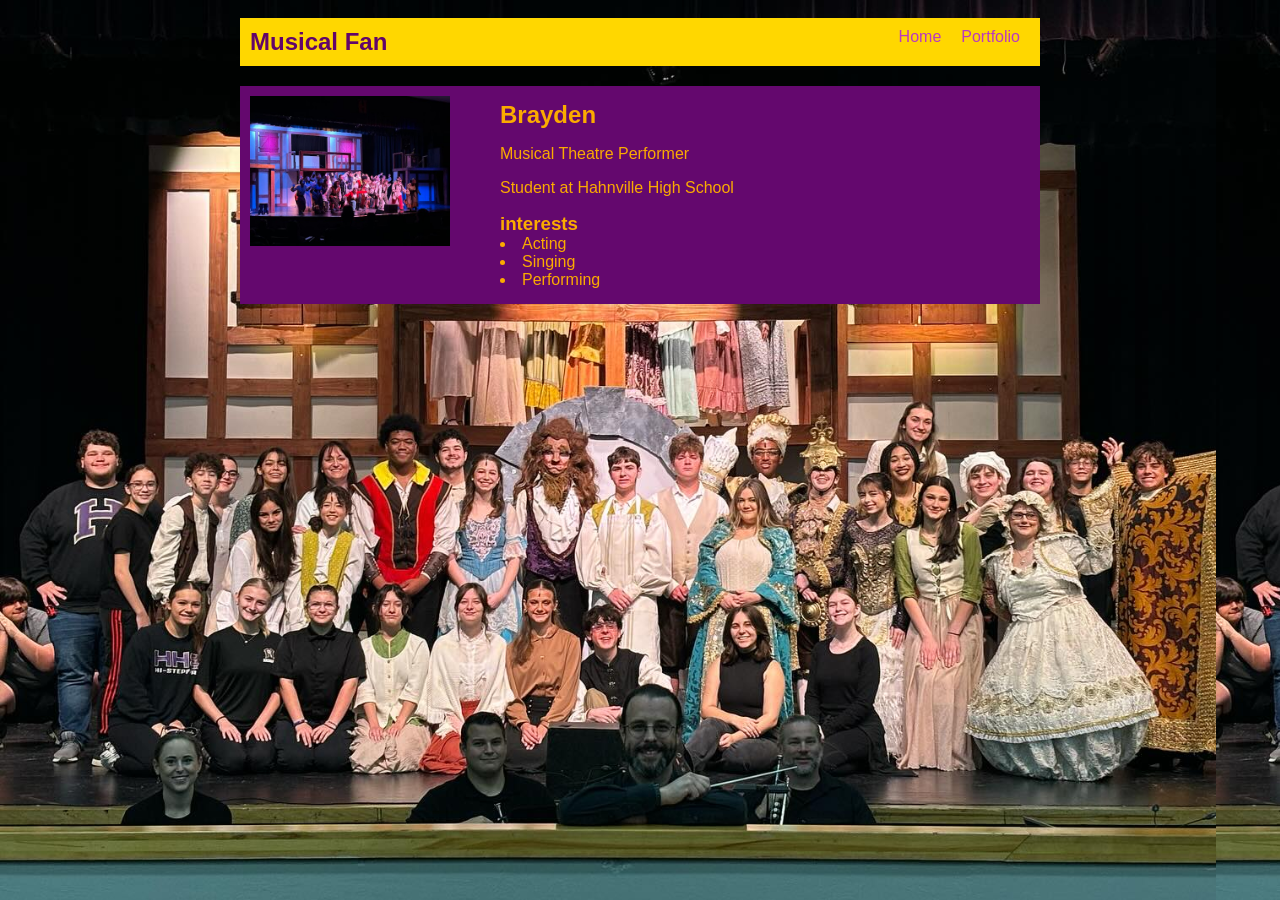
<file: BraydenGregory8.github.io/index.html>
<!DOCTYPE html>
<html>
  <head>
    <title>Musical Fan</title>
    <link rel="stylesheet" href="style.css"/>
  </head>

  <body>
    <!-- All content goes here -->
    <div id="all-contents">
      <nav>
        <h1>Musical Fan</h1>
        <ul id="nav-ul"> 
          
        </ul id="nav-ul">
<li class="nav-li">
  <a href="index.html">Home</a>
</li>
<li class="nav-li">
  <a href="portfolio.html">Portfolio</a>
</li>
</ul>
      </nav>

      <main>
        <!-- Sidebar section -->
        <div class="sidebar">
          <img class="sidebar-img" src="Images/Itsabeast.jpg" />
        </div>

        <!-- Content section -->
        <div class="content">
          <h2>Brayden</h2>
          <p>Musical Theatre Performer</p>
          <p>Student at Hahnville High School</p>
          <div id="Interests">
            <h3>interests</h3>
            <u1>
              <li>Acting</li>
              <li>Singing</li>
              <li>Performing</li>
            </u1>
          </div>
        </div>
      </main>
    </div>
  </body>
</html>
</file>
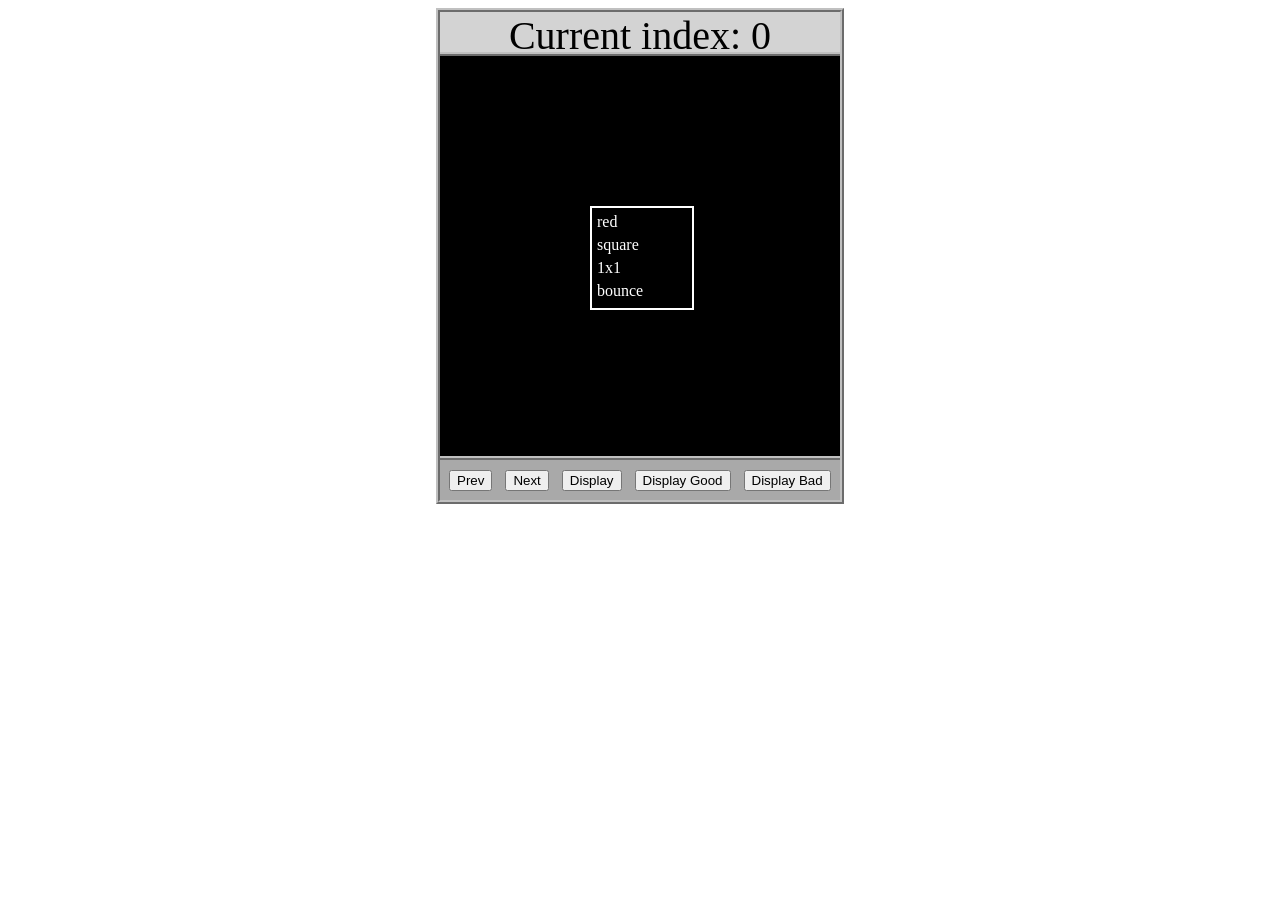
<file: asd-projects/data-shapes/index.html>
<!DOCTYPE html>
<html>
  <head>
    <meta charset="utf-8" />
    <meta name="viewport" content="width=device-width" />
    <title>Data Shapes</title>
    <link rel="stylesheet" href="index.css" />
    <script src="https://code.jquery.com/jquery-3.1.0.js"></script>
    <script src="index.js"></script>
  </head>
  <body>
    <div id="board">
      <div id="info-bar">Current index: 0</div>
      <div id="shape-container">
        <div id="shape"></div>
      </div>
      <div id="button-box">
        <button id="cycle-left">Prev</button>
        <button id="cycle-right">Next</button>
        <button id="execute1">Display</button>
        <button id="execute2">Display Good</button>
        <button id="execute3">Display Bad</button>
      </div>
    </div>
  </body>
</html>
</file>
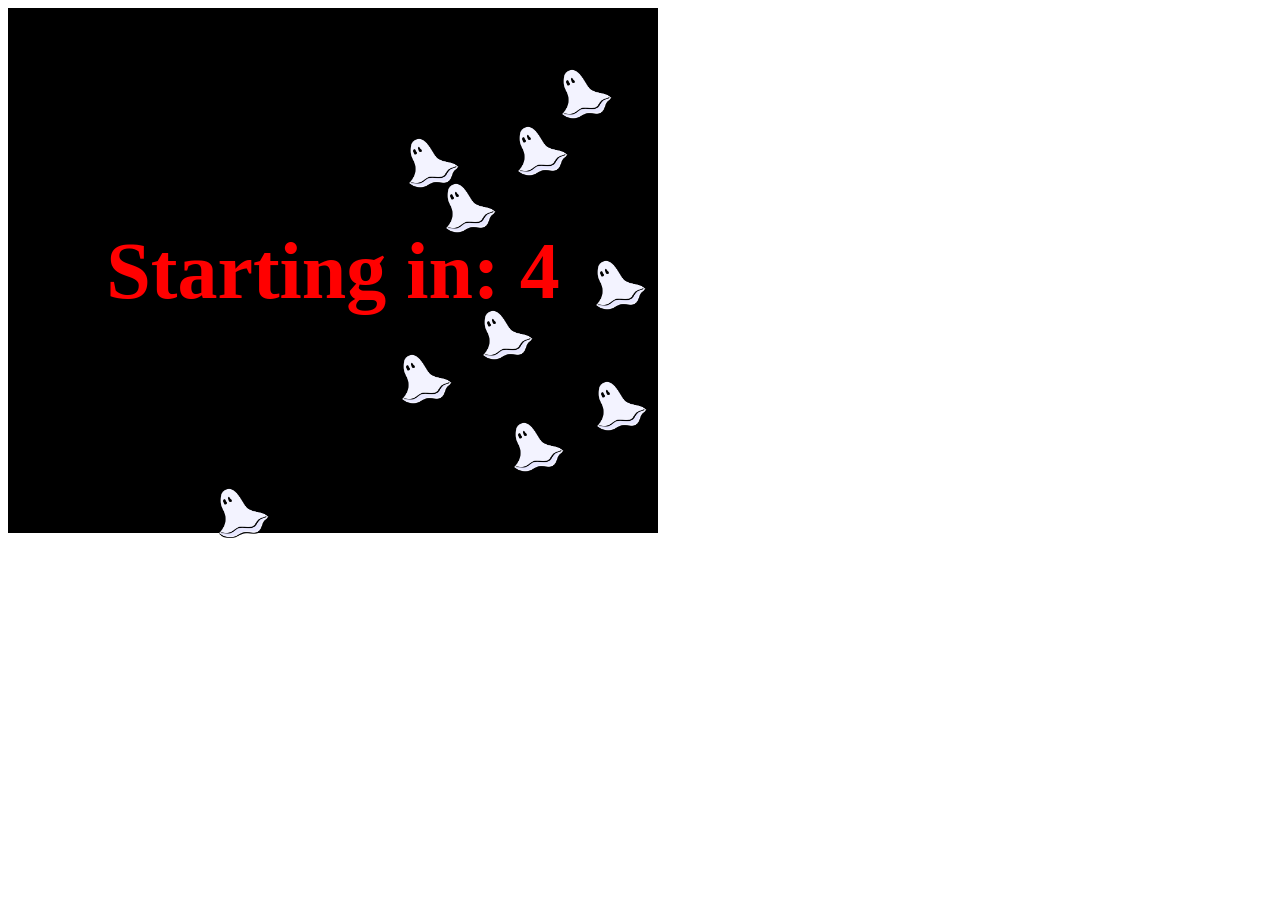
<file: asd-projects/debugging-exercise/index.html>
<!DOCTYPE html>
<html>
<head>
    <meta charset="utf-8">
    <meta name="viewport" content="width=device-width">
    <title>Debugger Exercise</title>
    <link rel="stylesheet" href="index.css">
    <script src="https://code.jquery.com/jquery-3.1.0.js"></script>
    <script src="index.js"></script>
</head>
<body>
    <div id="board">

    </div>
</body>
</html>
</file>
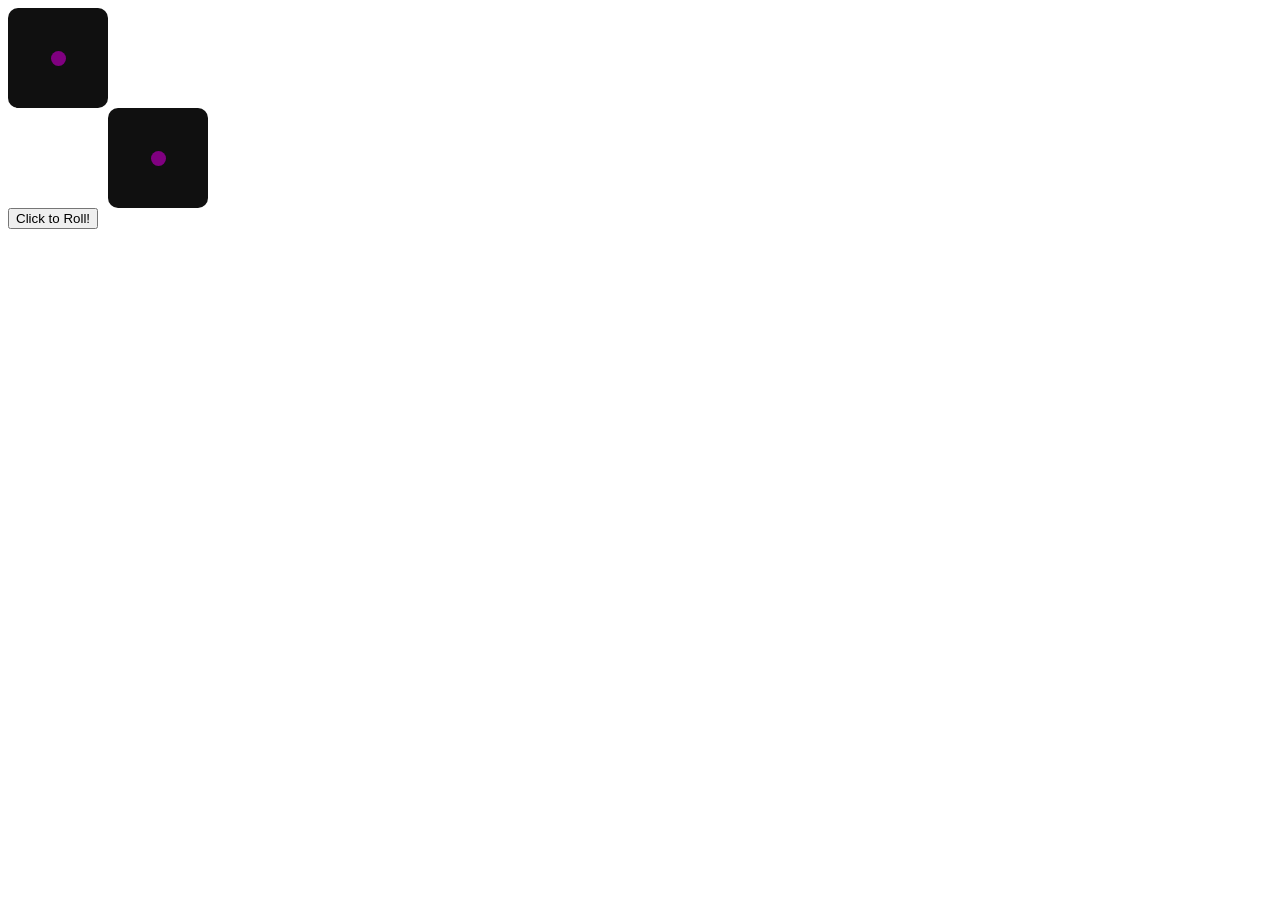
<file: asd-projects/dice-app/index.html>
<!DOCTYPE html>
<html>
  <head>
    <link rel="stylesheet" href="style.css" />
    <script src="https://code.jquery.com/jquery-3.5.1.js"></script>
  </head>
  <body>
    <div iD ="diceGap"></div>
    <div id="die1" class = "dot"> </div>
    <div id="die2" class = "dot"></div>
    <button type = "button"> Click to Roll! </button>
  </body>
   <script src="dice.js"></script>
</html>
</file>
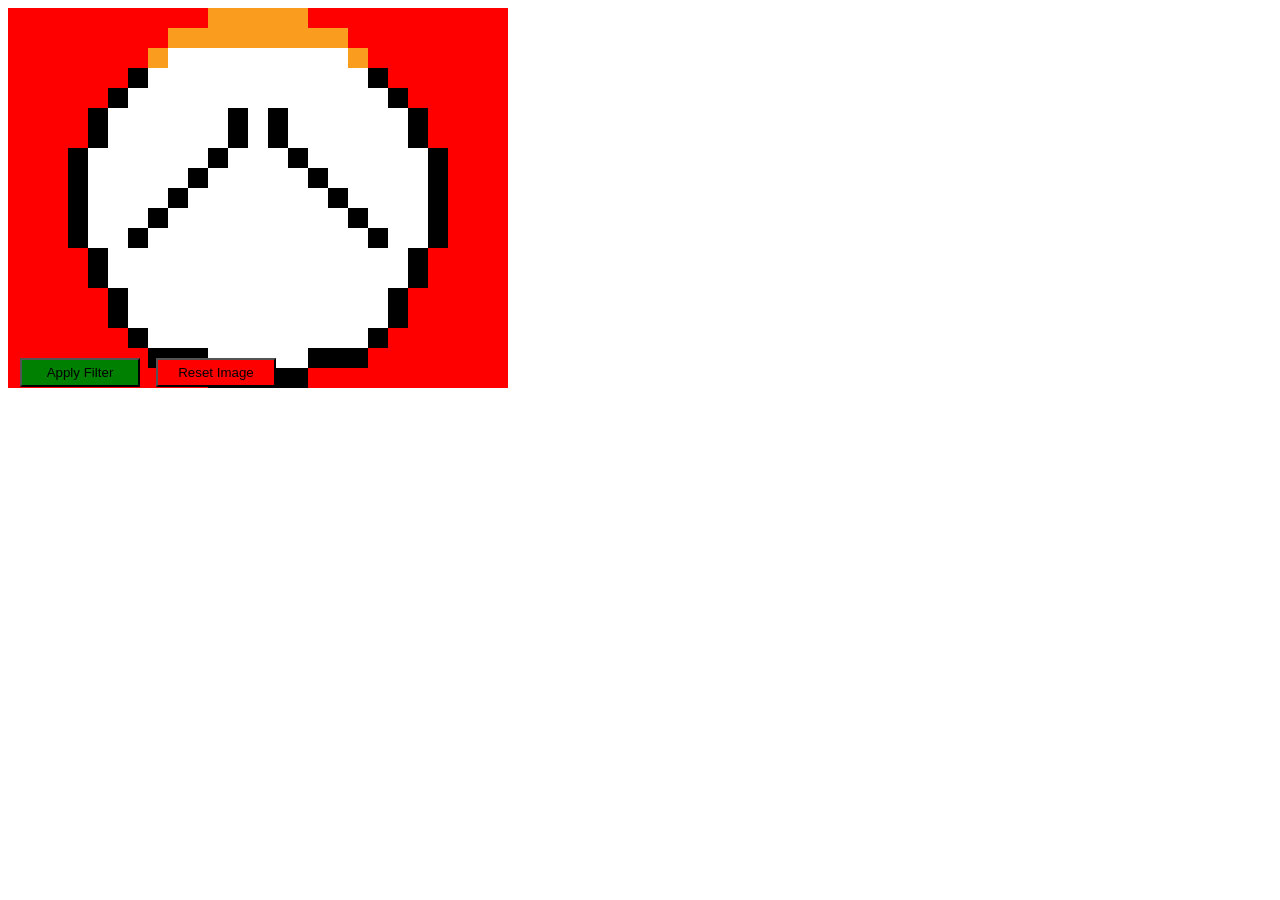
<file: asd-projects/image-filtering/index.html>
<!DOCTYPE html>
<html>
  <head>
    <script src="https://code.jquery.com/jquery-3.1.0.js"></script>
    <meta charset="utf-8" />
    <meta name="viewport" content="width=device-width" />
    <link rel="stylesheet" href="index.css" />
    <script src="image.js"></script>
    <script src="index.js"></script>
    <title>Image Filtering</title>
  </head>
  <body>
    <div id="display"></div>
    <div id="button-box">
      <button id="apply">Apply Filter</button>
      <button id="reset">Reset Image</button>
    </div>
  </body>
</html>
</file>
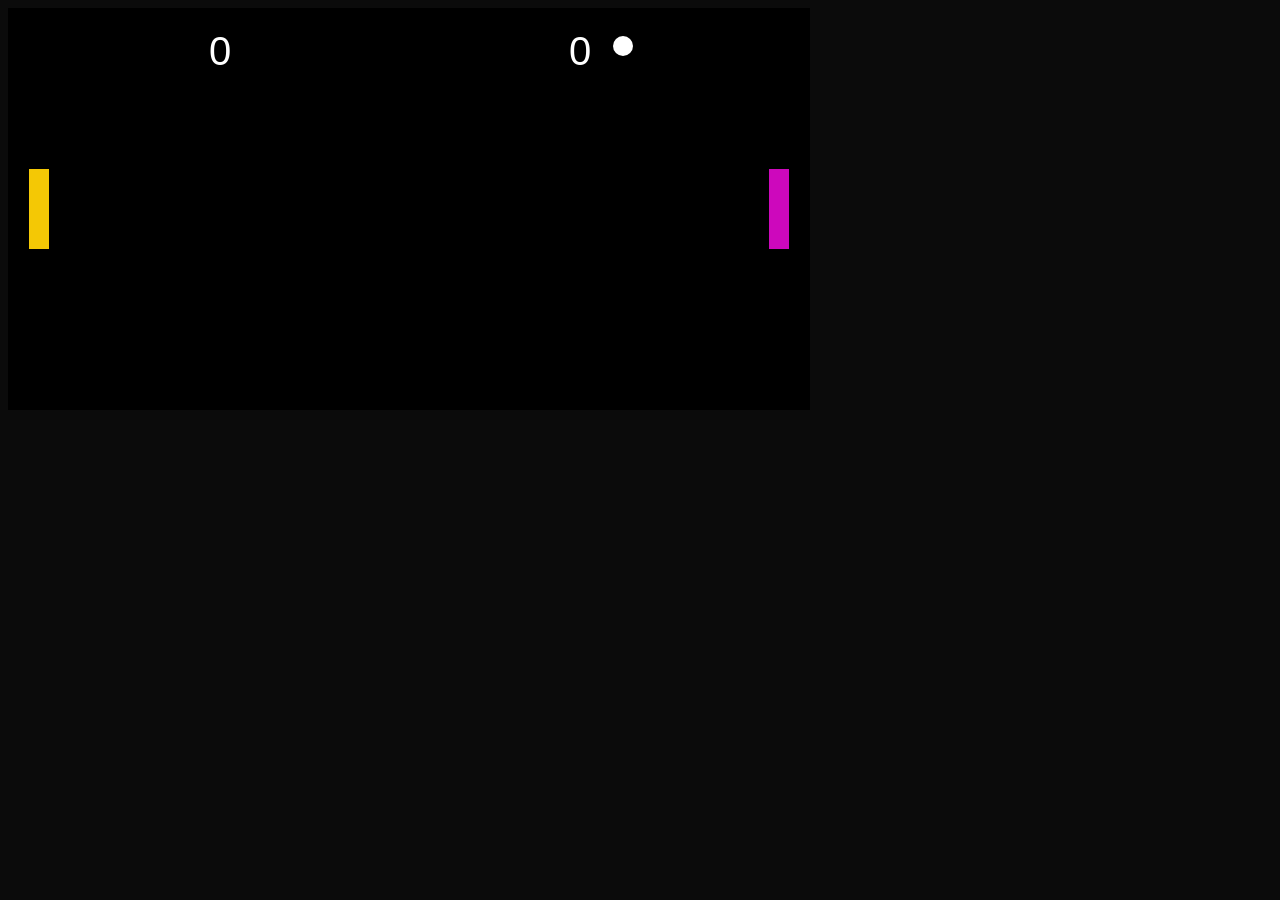
<file: asd-projects/pong/index.html>
<!DOCTYPE html>
<html>
  <head>
    <title>Title</title>
    <!-- Load CSS files -->
    <link rel="stylesheet" type="text/css" href="index.css">
    
    <!-- Load JavaScript files -->
    <script src="jquery.min.js"></script>
    <script src="index.js"></script>
  </head>
  
  <body>
  <div id="board">
    <!-- Game Items -->
    <div id="paddleLeft"></div>
    <div id="ball"></div>
    <div id="paddleRight"></div>
    
    <!-- UI / Scores -->
    <div id="score1">0</div>
    <div id="score2">0</div>
  </div>
</body>

</html>
</file>
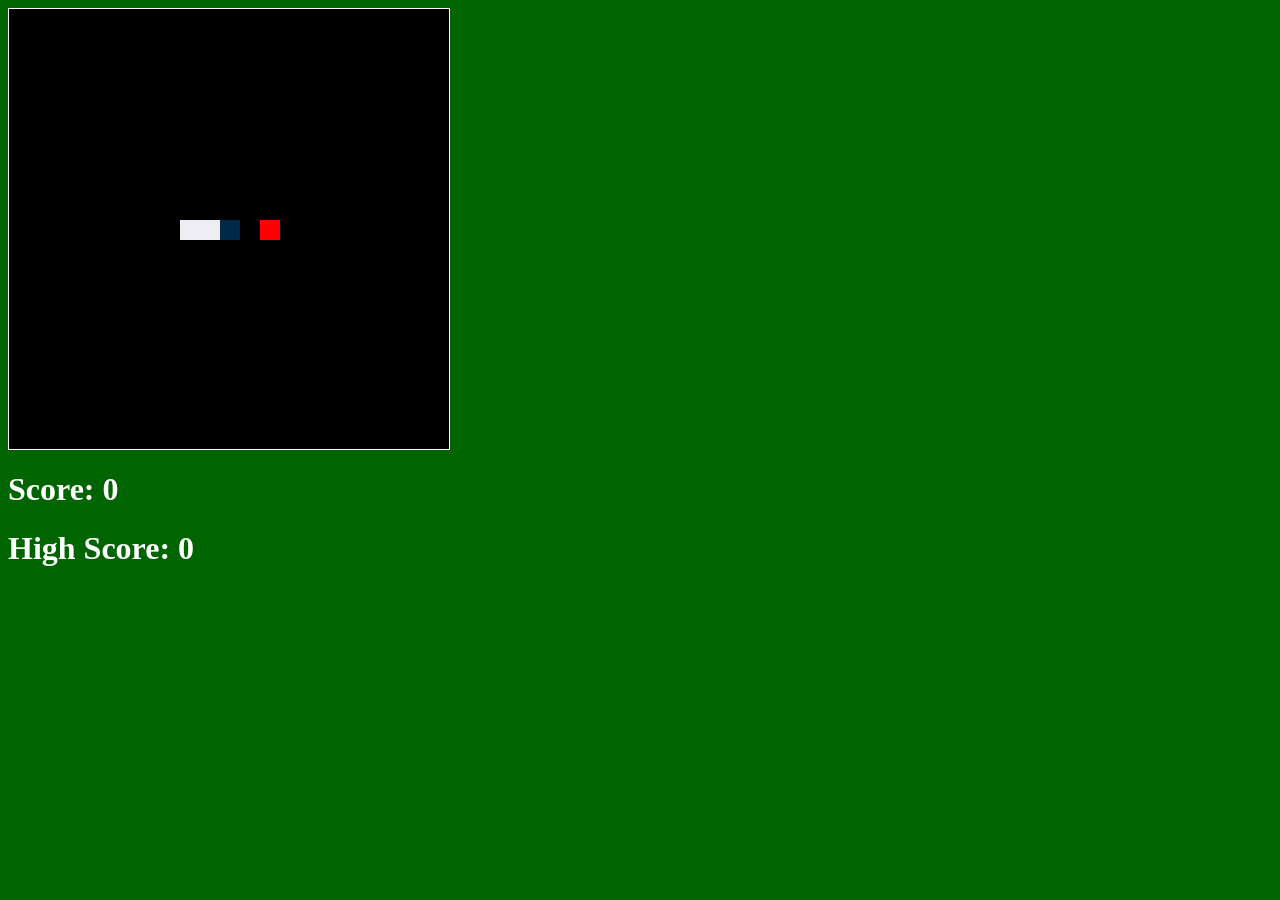
<file: asd-projects/snake/index.html>
<!doctype html>
<html>
  <head>
    <title>Snake</title>
    <!--Link jQuery and CSS here-->
    <link rel="stylesheet" type="text/css" href="index.css" />
    <script src="jquery.min.js"></script>
  </head>
  <body>
    <div id="board"></div>
    <h1 id="score">Score: 0</h1>
    <h1 id="highScore">High Score: 0</h1>
  </body>
  <!-- Link index.js here -->
  <script src="index.js"></script>
</html>
</file>
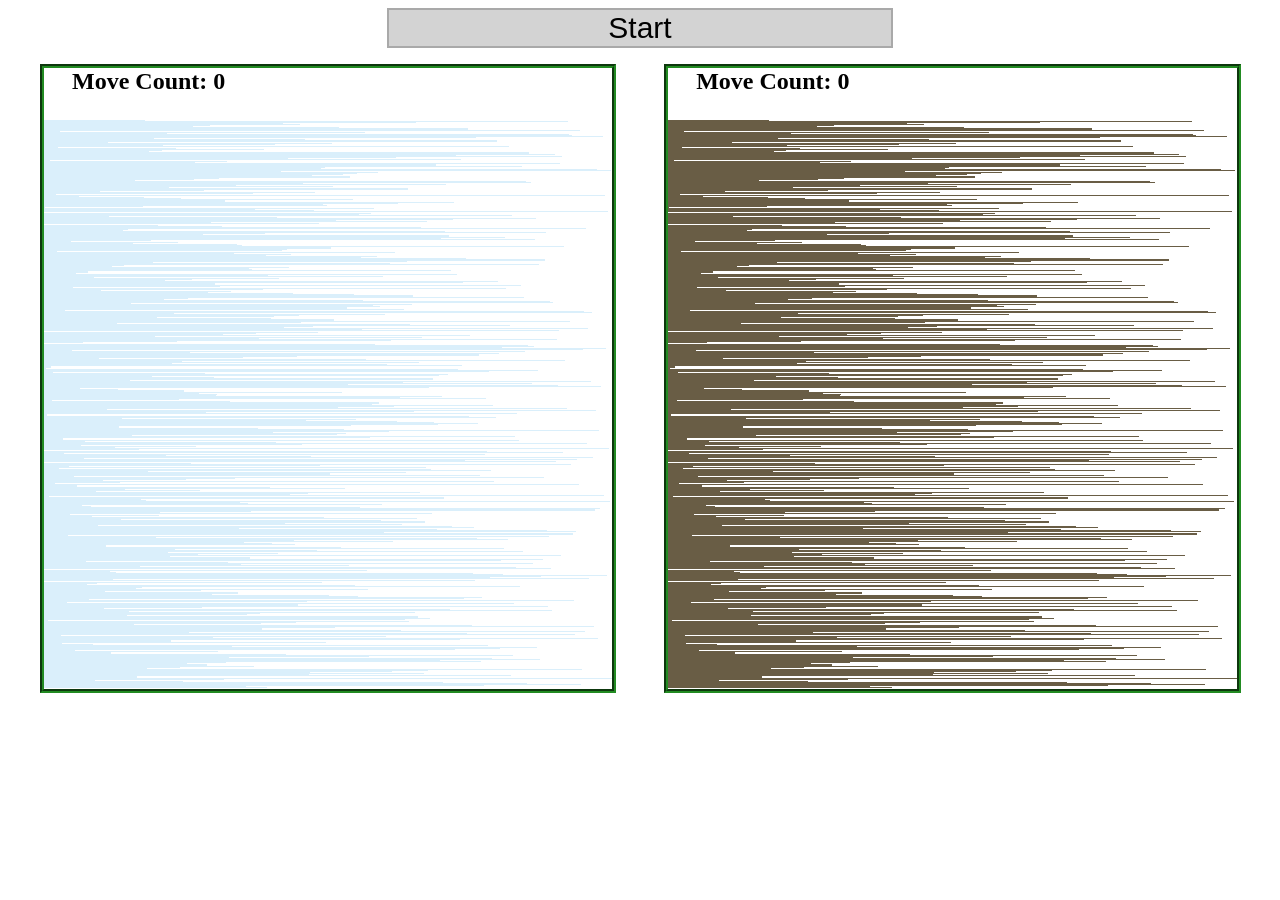
<file: asd-projects/sorting/index.html>
<!DOCTYPE html>
<html>
<head>
    <script src="https://code.jquery.com/jquery-3.1.0.js"></script>    
    <meta charset="utf-8">
    <meta name="viewport" content="width=device-width">
    <link rel="stylesheet" href="index.css">
    <script src="setup.js"></script>
    <script src="index.js"></script>
    <script src="run.js"></script>
    <title>Sorting</title>
</head>
<body>
    <div id="fullContainer">
        <div id="buttonContainer">
          <button id="goButton">Start</button>
        </div>
        <div id="sortContainer">
            <div class="subContainer" id="bubbleArea">
                <h2 id="bubbleCounter">Move Count: 0</h2>
                <div id="displayBubble">

                </div>
            </div>

            <div class="subContainer" id="quickArea">
                <h2 id="quickCounter">Move Count: 0</h2>
                <div id="displayQuick">

                </div>
            </div>
        </div>
    </div>
</body>
</html>
</file>
<file: BraydenGregory8.github.io/style.css>
body {
    background-image: url("Images/Beauty-Cast.jpg");
    background-size: 95%;
    color: rgb(251, 171, 0);
    padding: 10px;
    font-family: Arial, sans-serif;
}

#all-contents {
    max-width: 800px;
    margin: auto;
}

/* navigation menu */
nav {
    background: rgb(255, 215, 0);
    margin: 0 auto;
    display: flex;
    padding: 10px;
    margin-bottom: 20px;
}

h1 {
    display: flex;
    align-items: center;
    color: rgb(98, 5, 105);
    flex: 1;
    margin: 0;
}

#nav-ul {
    list-style-type: none;
    margin: 0;
    padding: 0;
    display: flex;
}

.nav-li {
    display: inline-block;
    padding: 0 10px;
}

a {
    text-decoration: none;
    color: #ba3abe;
}

/* main container area beneath menu */
main {
    background: rgb(100, 8, 110);
    display: flex;
    margin-top: 20px;
}

.sidebar {
    margin-right: 25px;
    padding: 10px;
}

.sidebar-img {
    width: 200px;
}

.content {
    flex: 1;
    padding: 15px;
}

/* interests section styles */
#interests {
    border: 4px rgb(234, 162, 8) ridge;
    padding: 8px;
    margin-top: 20px;
}

h2, h3 {
    margin: 0px;
}
/* Portfolio styles */
.content h1 {
  color: rgb(205, 169, 12);
}

#portfolio {
  list-style-type: none;
  padding-left: 0;
}

#portfolio li {
  background:#b8a004;
  padding: 10px;
  border-radius: 10px;
  margin-bottom: 10px;
}

#portfolio li:hover {
  background: #eee;
}

#portfolio a {
  text-decoration: none;
  color: #454545;
}
</file>
<file: asd-projects/data-shapes/index.css>
#board {
  width: 400px;
  margin: auto;
  border: silver ridge 4px;
}

#info-bar {
  width: 400px;
  height: 40px;
  background: lightgray;
  font-size: 40px;
  text-align: center;
}

#shape-container {
  width: 400px;
  height: 400px;
  background: black;
  border-top: silver ridge 4px;
  border-bottom: silver ridge 4px;
}

#button-box {
  width: 400px;
  height: 40px;
  background: darkgray;
}

#shape {
  color: white;
  width: 100px;
  height: 100px;
  position: relative;
  top: 150px;
  left: 150px;
  border: white solid 2px;
  display: block;
}

button {
  width: auto;
  height: auto;
  margin: auto;
  margin-top: 10px;
  margin-left: 9px;
}

p {
  margin: 5px;
}
</file>
<file: asd-projects/debugging-exercise/index.css>
#board {
  background: black;
  width: 650px;
  height: 525px;
  left: 0px;
  top: 0px;
}

.ghost {
  width: 50px;
  height: 50px;
  z-index: 100;
  position: absolute;
}
</file>
<file: asd-projects/dice-app/style.css>
#die1 {
  height: 100px;
  width: 100px;
  border-radius: 10px;
  background-color: rgb(16, 16, 16); /* Feel free to customize */
  position: relative;
  
  
}
#die2 {
  height: 100px;
  width: 100px;
  background-color: rgb(16, 16, 16); /* Feel free to customize */
  position: relative;
  left: 100px;
  border-radius: 10px;
}
</file>
<file: asd-projects/image-filtering/index.css>
.square {
  width: 20px;
  height: 20px;
  position: absolute;
}

body > div {
  position: relative;
}

#button-box {
  position: relative;
  top: 350px;
}

button {
  width: 120px;
  padding: 5px;
  margin-left: 12px;
}

#apply {
  background: green;
}

#reset {
  background: red;
}
</file>
<file: asd-projects/pong/index.css>
body {
  background-color: rgb(11, 11, 11);
}

#board {
  width: 440px;
  height: 440px;
  border: 1px solid rgba(255, 255, 255, 0);
  background-color: black;
  position: relative;
}

#gameItem {
  background-color: teal;
  width: 50px;
  height: 50px;
  position: absolute;
/*   left: 100px; */  /* Uncomment if you want to set a "starting" position 
/*   top: 100px;  */  /* Uncomment if you want to set a "starting" position */
}
/* The main game area */
#board {
  position: relative;
  width: 800px;  /* Example size */
  height: 400px; /* Example size */
  background-color: black;
}

/* Left Paddle */
#paddleLeft {
  background-color: rgb(244, 200, 5);
  width: 20px;
  height: 80px;
  position: absolute;
  top: 160px;   /* Vertically centered */
  left: 20px;   /* Spaced from left edge */
}

/* Right Paddle */
#paddleRight {
  background-color: rgb(205, 8, 188);
  width: 20px;
  height: 80px;
  position: absolute;
  top: 160px;   /* Vertically centered */
  left: 760px;  /* Spaced from right edge */
}

/* The Ball */
#ball {
  background-color: white;
  width: 20px;
  height: 20px;
  border-radius: 10px; /* Makes it a circle */
  position: absolute;
  top: 190px;
  left: 390px;
}

/* Score displays */
#score1, #score2 {
  color: white;
  font-family: Arial, sans-serif;
  font-size: 40px;
  position: absolute;
  top: 20px;
}

#score1 { left: 200px; }
#score2 { left: 560px; }
</file>
<file: asd-projects/snake/index.css>
body {
  background-color: darkgreen;
}

#board {
  width: 440px;
  height: 440px;
  border: 1px solid white;
  background-color: black;
}

#score, #highScore {
  color: white;
}

.snake, .apple {
  display: block;
  width: 20px;
  height: 20px;
  position: absolute;
  user-select: none;
}

.snake {
  background-color: rgb(238, 237, 243); 
  z-index: 2;
}

#snake-head {
  background-color: rgb(2, 40, 72);
}

.apple {
  background-color: red;
  z-index: 1;
  border-radius: 10;
}
body.snake{
  border: 1px solid rgba(0,0,0,0.2);
  box-shadow: 0 0 5px rgba(255,255,255,0.2)
}
</file>
<file: asd-projects/sorting/index.css>
#fullContainer {
    width:100%;
}
#buttonContainer {
    margin:auto;
    width: 40%;
}
#goButton {
    margin: auto;
    width: 100%;
    border: 2px darkgray double;
    background: lightgray;
    font-size: 30px;
}
#sortContainer {
    display: table;
    margin: 0 auto;
    width: 100%;
}
.subContainer {
    display: inline-block;
    width:45%;
    border: 4px forestgreen groove;
    margin-top: 1.25%;
}
#bubbleArea {
    margin-left: 2.5%;
}
#quickArea {
    margin-left: 3.75%;
}
.subContainer > h2 {
    margin-left: 5%;
    height: 32px;
    margin-top: 0;
}
.sortElement {
    background-position: center;
    background-repeat: repeat-x;
    position: absolute;
    left: 0px;
    margin: 0;
    padding: 0;
}
.subContainer > div {
    position: relative;
}
.bubbleElement {
    background: url('img/bubble.png');
    /*border: 2px aqua ridge;*/
}
.quickElement {
    background: url('img/quick.png');
    /*border: 2px firebrick ridge;*/
}
</file>
